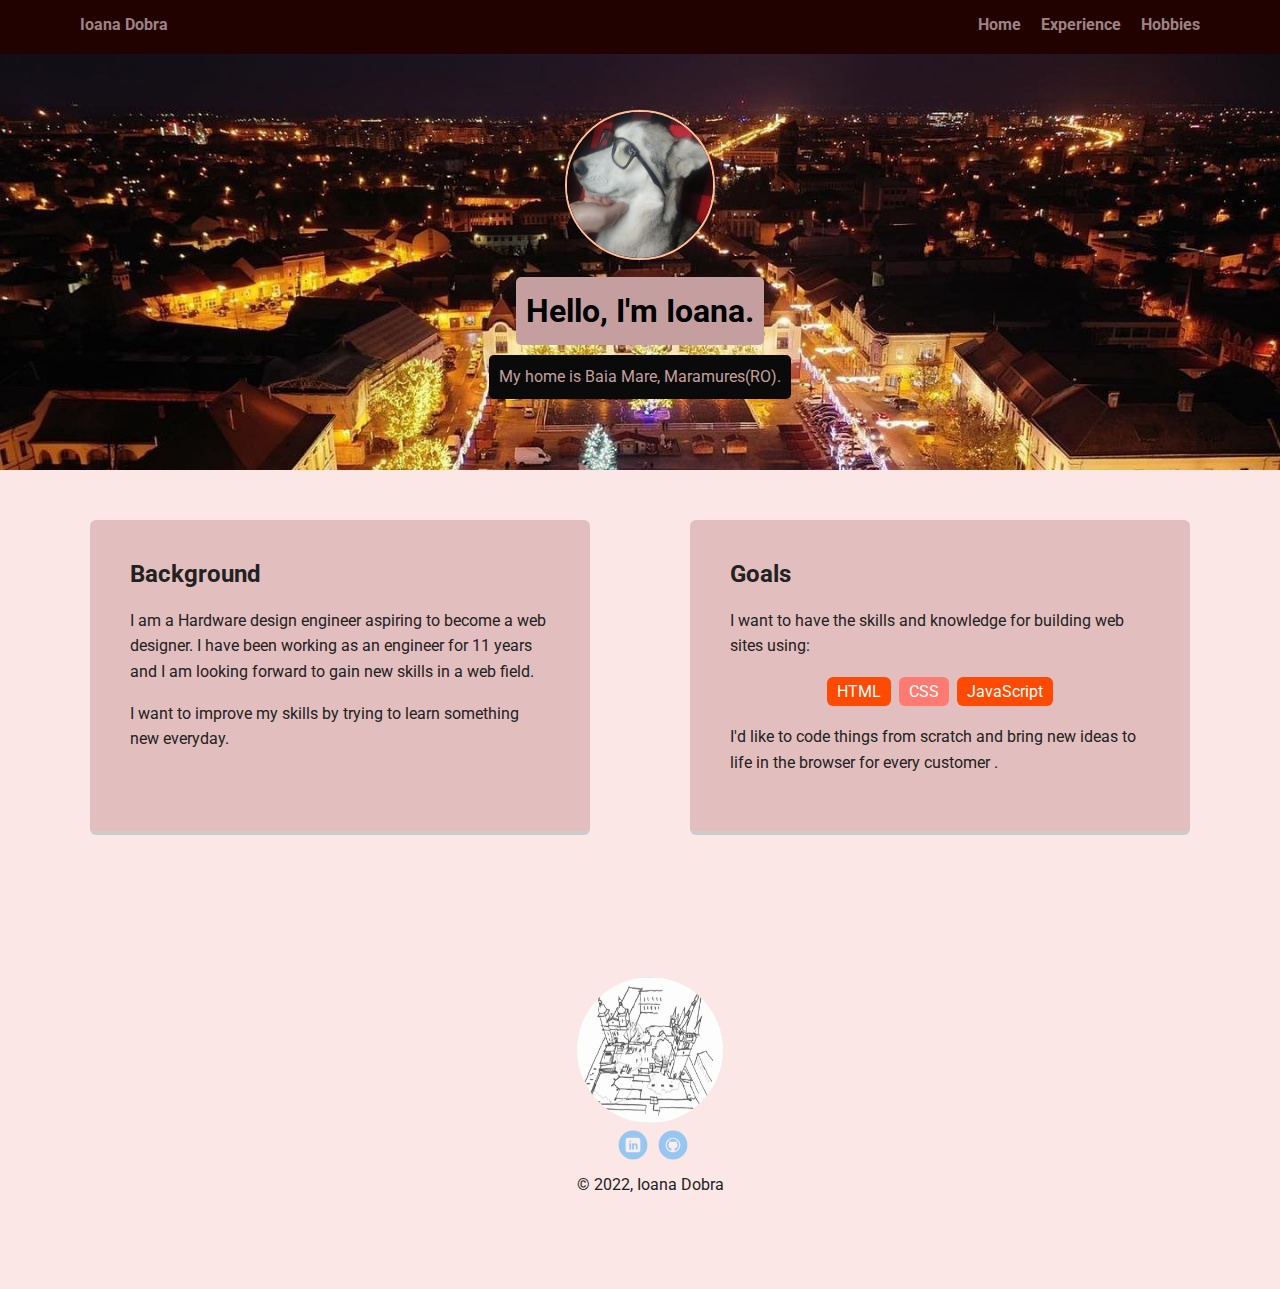
<file: index.html>
<!DOCTYPE html>
<html lang="en">
  <head>
    <meta charset="utf-8" />
    <title>Ioana Dobra's Profile</title>
    <meta name="viewport" content="width=device-width, initial-scale=1.0" />
    <link
      href="https://fonts.googleapis.com/css?family=Muli%7CRoboto:400,300,500,700,900"
      rel="stylesheet"
    />
    <link rel="stylesheet" href="styles.css" />
  </head>
  <body>
    <nav class="main-nav">
      <ul class="nav">
        <li class="name">Ioana Dobra</li>
        <li><a href="index.html">Home</a></li>
        <li><a href="experience.html">Experience</a></li>
        <li><a href="hobbies.html">Hobbies</a></li>
      </ul>
    </nav>

    <header>
      <img
        src="images/me.jpg"
        alt="Drawing of Ioana Dobra"
        class="profile-image"
      />
      <h1 class="tag name">Hello, I'm Ioana.</h1>
      <p class="tag location">My home is Baia Mare, Maramures(RO).</p>
    </header>
    <main class="flex">
      <section class="card">
        <h2>Background</h2>
        <p>
          I am a Hardware design engineer aspiring to become a web designer. I
          have been working as an engineer for 11 years and I am looking forward
          to gain new skills in a web field.
        </p>
        <p>
          I want to improve my skills by trying to learn something new everyday.
        </p>
      </section>
      <section class="card">
        <h2>Goals</h2>
        <p>
          I want to have the skills and knowledge for building web sites using:
        </p>
        <ul class="skills">
          <li>HTML</li>
          <li>CSS</li>
          <li>JavaScript</li>
        </ul>
        <p>
          I'd like to code things from scratch and bring new ideas to life in
          the browser for every customer .
        </p>
      </section>
    </main>
    <footer>
      <img
        src="images/bm_drawing.jpg"
        alt="Drawing of Baia Mare"
        class="city-image"
      />
      <ul>
        <li>
          <a
            href="https://www.linkedin.com/in/ioanadobra/"
            class="social linkedin"
            >LinkedIn</a
          >
        </li>
        <li>
          <a href="https://github.com/ioana462" class="social github">Github</a>
        </li>
      </ul>
      <p class="copyright">&copy; 2022, Ioana Dobra</p>
    </footer>
  </body>
</html>
</file>
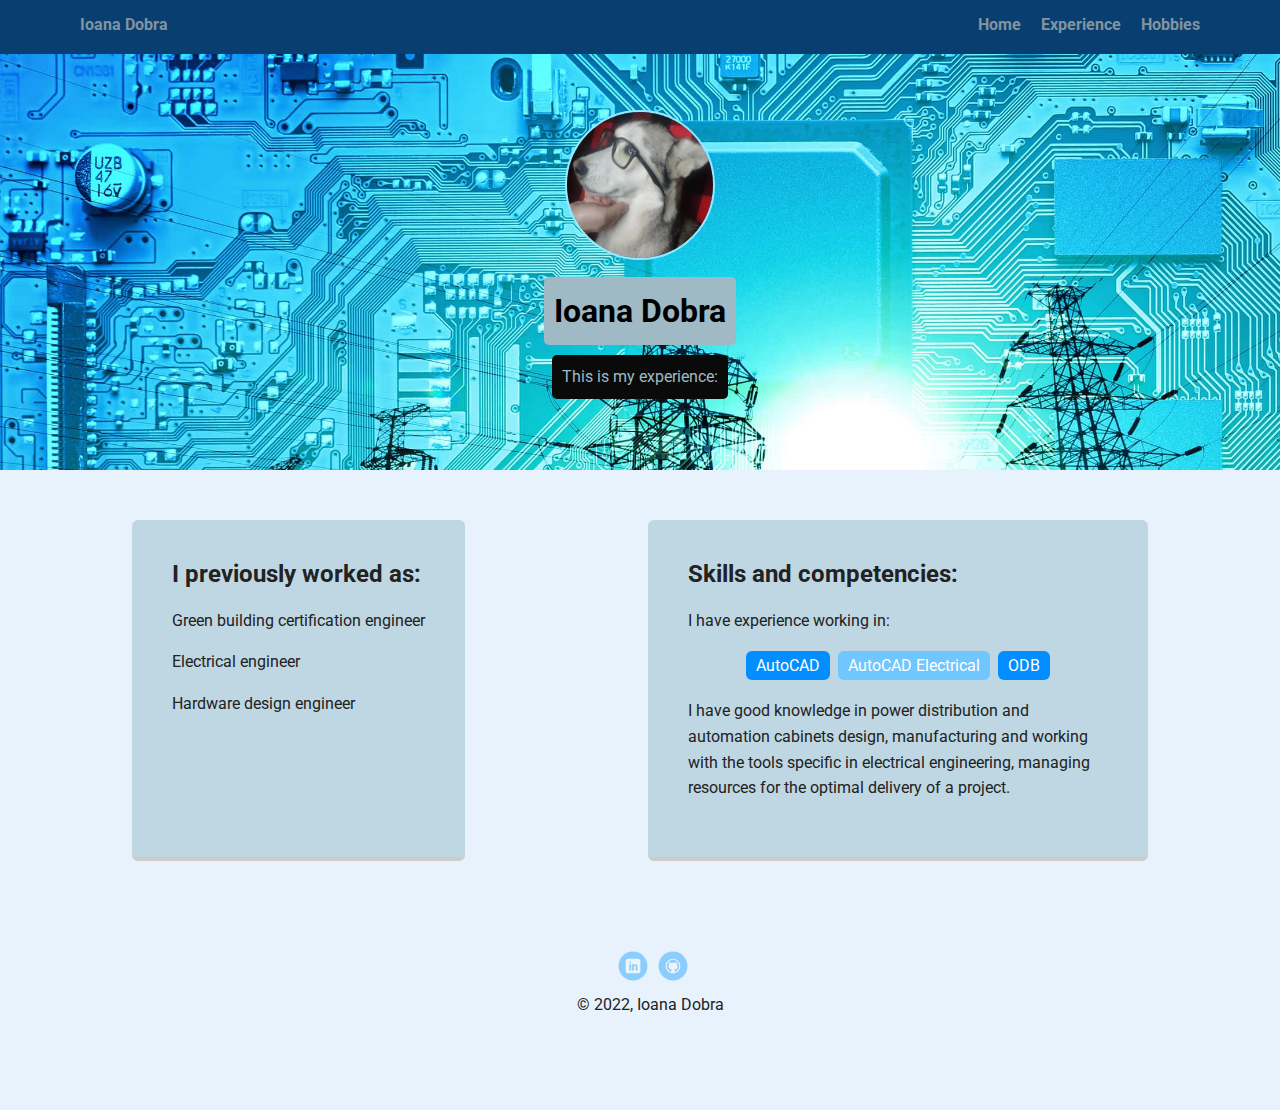
<file: experience.html>
<!DOCTYPE html>
<html lang="en">
  <head>
    <meta charset="utf-8" />
    <title>Ioana Dobra's Experience</title>
    <meta name="viewport" content="width=device-width, initial-scale=1.0" />
    <link
      href="https://fonts.googleapis.com/css?family=Muli%7CRoboto:400,300,500,700,900"
      rel="stylesheet"
    />
    <link rel="stylesheet" href="styles.css" />
  </head>
  <body class="second-page">
    <nav class="main-nav second">
      <ul class="nav">
        <li class="name">Ioana Dobra</li>
        <li><a href="index.html">Home</a></li>
        <li><a href="experience.html">Experience</a></li>
        <li><a href="hobbies.html">Hobbies</a></li>
      </ul>
    </nav>

    <header class="second-header">
      <img
        src="images/me.jpg"
        alt="Drawing of Ioana Dobra"
        class="profile-image"
      />
      <h1 class="tag name">Ioana Dobra</h1>
      <p class="tag location">This is my experience:</p>
    </header>
    <main class="flex">
      <section class="card second-card">
        <h2>I previously worked as:</h2>
        <p>Green building certification engineer</p>
        <p>Electrical engineer</p>
        <p>Hardware design engineer</p>
      </section>
      <section class="card second-card">
        <h2>Skills and competencies:</h2>
        <p>I have experience working in:</p>
        <ul class="skills">
          <li>AutoCAD</li>
          <li>AutoCAD Electrical</li>
          <li>ODB</li>
        </ul>
        <p>
          I have good knowledge in power distribution and automation cabinets
          design, manufacturing and working with the tools specific in
          electrical engineering, managing resources for the optimal delivery of
          a project.
        </p>
      </section>
    </main>
    <footer>
      <ul>
        <li>
          <a
            href="https://www.linkedin.com/in/ioanadobra/"
            class="social linkedin"
            >LinkedIn</a
          >
        </li>
        <li>
          <a href="https://github.com/ioana462" class="social github">Github</a>
        </li>
      </ul>
      <p class="copyright">&copy; 2022, Ioana Dobra</p>
    </footer>
  </body>
</html>
</file>
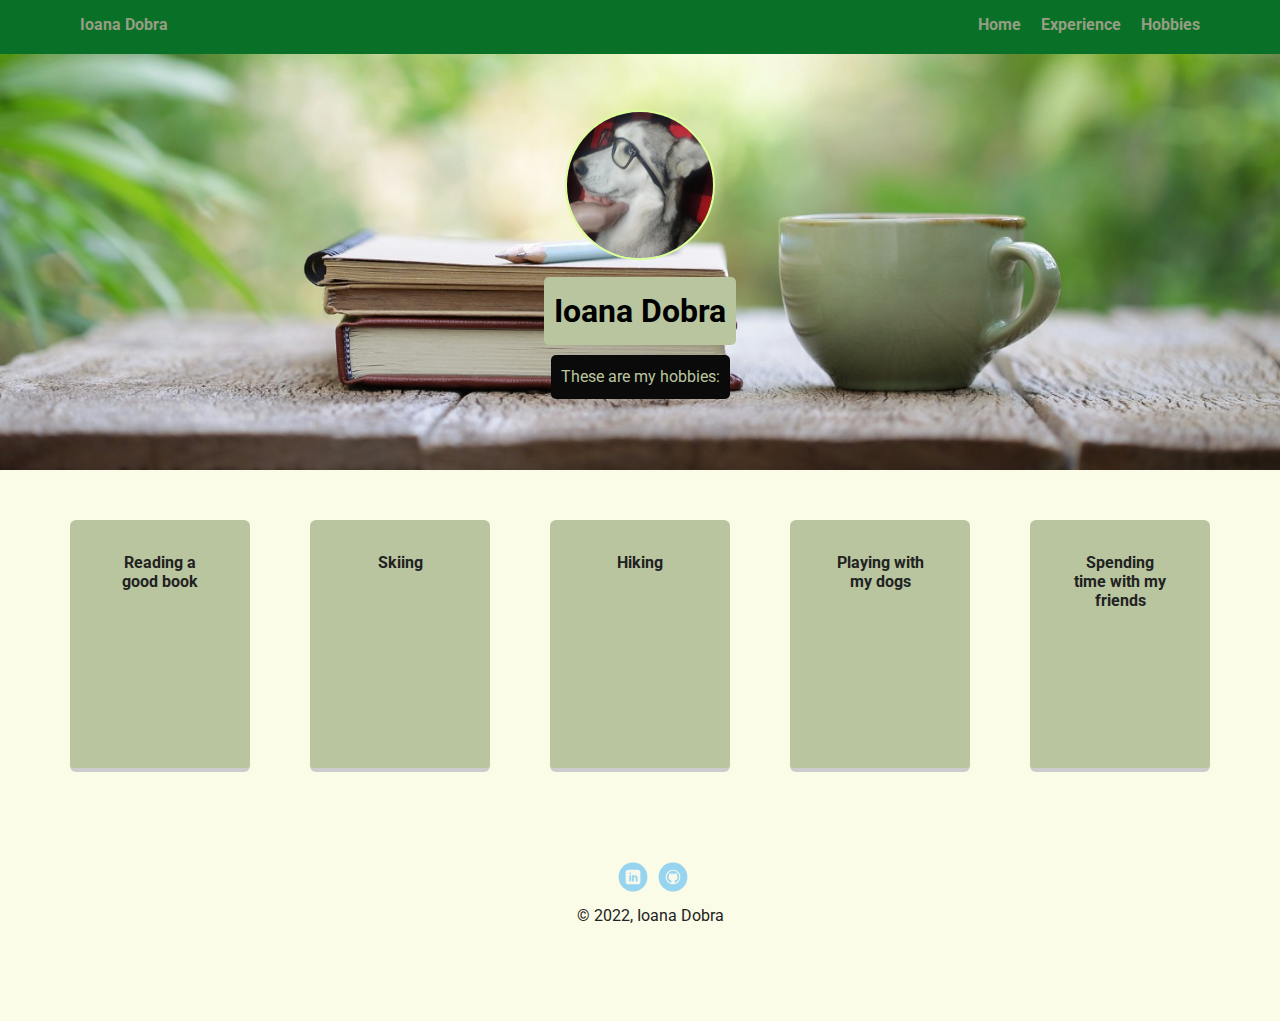
<file: hobbies.html>
<!DOCTYPE html>
<html lang="en">
  <head>
    <meta charset="utf-8" />
    <title>Ioana Dobra's Hobbies</title>
    <meta name="viewport" content="width=device-width, initial-scale=1.0" />
    <link
      href="https://fonts.googleapis.com/css?family=Muli%7CRoboto:400,300,500,700,900"
      rel="stylesheet"
    />
    <link rel="stylesheet" href="styles.css" />
  </head>
  <body class="third-page">
    <nav class="main-nav third">
      <ul class="nav">
        <li class="name">Ioana Dobra</li>
        <li><a href="index.html">Home</a></li>
        <li><a href="experience.html">Experience</a></li>
        <li><a href="hobbies.html">Hobbies</a></li>
      </ul>
    </nav>
    <header class="third-header">
      <img
        src="images/me.jpg"
        alt="Drawing of Ioana Dobra"
        class="profile-image"
      />
      <h1 class="tag name">Ioana Dobra</h1>
      <p class="tag location">These are my hobbies:</p>
    </header>

    <main class="hobbys flex">
      <section class="card hobby-card">
        <h2 class="hobby-title">Reading a good book</h2>
        <img src="images/bookshelf.jpg" alt="Book shelf" class="hobby-image" />
      </section>
      <section class="card hobby-card">
        <h2 class="hobby-title">Skiing</h2>
        <img src="images/ski_slope.jpg" alt="Ski slope" class="hobby-image" />
      </section>
      <section class="card hobby-card">
        <h2 class="hobby-title">Hiking</h2>
        <img
          src="images/hiking_trail.jpg"
          alt="Hiking trail"
          class="hobby-image"
        />
      </section>
      <section class="card hobby-card">
        <h2 class="hobby-title">Playing with my dogs</h2>
        <img src="images/loki.jpg" alt="Two Huskys" class="hobby-image" />
      </section>
      <section class="card hobby-card">
        <h2 class="hobby-title">Spending time with my friends</h2>
        <img
          src="images/night_out.jpg"
          alt="City at night"
          class="hobby-image"
        />
      </section>
    </main>
    <footer>
      <ul>
        <li>
          <a
            href="https://www.linkedin.com/in/ioanadobra/"
            class="social linkedin"
            >LinkedIn</a
          >
        </li>
        <li>
          <a href="https://github.com/ioana462" class="social github">Github</a>
        </li>
      </ul>
      <p class="copyright">&copy; 2022, Ioana Dobra</p>
    </footer>
  </body>
</html>
</file>
<file: styles.css>
/* Global Layout Set-up */
* {
  box-sizing: border-box;
}

body {
  margin: 0;
  padding: 0;
  text-align: center;
  font-family: "Roboto", sans-serif;
  color: #222;
  background: #fce7e7;
}

.second-page {
  background: #e7f2fc;
}

.third-page {
  background: #fafce7;
}
/* Link Styles */

a {
  text-decoration: none;
  color: rgb(158, 131, 131);
}

.second .nav a {
  color: rgb(131, 148, 158);
}

.third .nav a {
  color: rgb(150, 158, 131);
}

a:hover {
  color: #6633ff;
}

/* Section Styles */

.main-nav {
  width: 100%;
  background: rgb(34, 1, 1);
  min-height: 30px;
  padding: 10px;
  position: fixed;
  text-align: center;
}

.second {
  background: rgb(8, 62, 112);
}

.third {
  background: rgb(8, 112, 39);
}

.nav {
  display: flex;
  justify-content: space-around;
  font-weight: 700;
  list-style-type: none;
  margin: 0 auto;
  padding: 0;
}

.nav .name {
  display: block;
  margin-right: auto;
  color: rgb(158, 131, 131);
}

.second .nav .name {
  color: rgb(131, 148, 158);
}

.second .nav .name:hover {
  color: white;
}

.third .nav .name {
  color: rgb(151, 158, 131);
}

.third .nav .name:hover {
  color: white;
}

.nav li {
  padding: 5px 10px 10px 10px;
}

.nav a {
  transition: all 0.5s;
}

.nav a:hover {
  color: white;
}

header {
  text-align: center;
  background: url("images/baia_mare.jpg") no-repeat top center;
  background-size: cover;
  overflow: hidden;
  padding-top: 60px;
}

header {
  line-height: 1.5;
}

.second-header {
  text-align: center;
  background: url("images/electrical.jpg") no-repeat top center;
  background-size: cover;
  overflow: hidden;
  padding-top: 60px;
}

.third-header {
  text-align: center;
  background: url("images/books.jpg") no-repeat bottom center;
  background-size: cover;
  overflow: hidden;
  padding-top: 60px;
}

header .profile-image {
  margin-top: 50px;
  width: 150px;
  height: 150px;
  border-radius: 50%;
  border: 2px solid #ffbe99;
  transition: all 0.7s;
}

.second-header .profile-image {
  border: 2px solid #99e7ff;
}

.third-header .profile-image {
  border: 2px solid #dbff99;
}

header .profile-image:hover {
  transform: scale(1.1) rotate(15deg);
}

.tag {
  background-color: #c59f9f;
  color: black;
  padding: 10px;
  border-radius: 5px;
  display: table;
  margin: 10px auto;
}

.second-header .tag {
  background-color: #9fb9c5;
}

.third-header .tag {
  background-color: #b8c59f;
}

.location {
  background-color: #0a0a0a;
  color: #c59f9f;
}

.second-header .location {
  background-color: #0a0a0a;
  color: #9fb9c5;
}

.third-header .location {
  background-color: #0a0a0a;
  color: #bbc59f;
}

.card {
  margin: 30px;
  padding: 20px 40px 40px;
  max-width: 500px;
  text-align: left;
  background: rgb(226, 190, 190);
  border-bottom: 4px solid #ccc;
  border-radius: 6px;
  transition: all 0.5s;
}

.second-card {
  background: rgb(190, 215, 226);
}

.card:hover {
  border-color: #ffbe99;
}

.second-card:hover {
  border-color: #99d1ff;
}

ul.skills {
  padding: 0;
  text-align: center;
}

.skills li {
  border-radius: 6px;
  display: inline-block;
  background: #ff7a70;
  color: white;
  padding: 5px 10px;
  margin: 2px;
}

.second-card .skills li {
  background: #70c6ff;
}

.skills li:nth-child(odd) {
  background: #ff4a03;
}

.second-card .skills li:nth-child(odd) {
  background: #038eff;
}

footer {
  width: 100%;
  min-height: 30px;
  padding: 20px 0 40px 20px;
}

footer .copyright {
  top: -8px;
  font-size: 0.75em;
}

footer ul {
  list-style-type: none;
  margin: 0;
  padding: 0;
}

footer ul li {
  display: inline-block;
}

.city-image {
  margin-top: 50px;
  width: 150px;
  height: 150px;
  border-radius: 50%;
  border: 2px solid #fce7e7;
}

.city-image:hover {
  border: 2px solid #ffbe99;
}

a.social {
  display: inline-block;
  text-indent: -9999px;
  margin-left: 5px;
  width: 30px;
  height: 30px;
  background-size: 30px 30px;
  opacity: 0.4;
  transition: all 0.5s;
}

a.linkedin {
  background-image: url(images/linkedin.svg);
}

a.github {
  background-image: url(images/github.svg);
}

a.social:hover {
  opacity: 1;
}

.clearfix {
  clear: both;
}

/* Styles for larger screens */
@media screen and (min-width: 720px) {
  .flex {
    display: -ms-flexbox; /* TWEENER - IE 10 */
    display: flex;
    max-width: 1200px;
    -ms-flex-pack: distribute;
    justify-content: space-around;
    margin: 0 auto;
  }

  header {
    min-height: 470px;
  }

  .nav {
    max-width: 1200px;
    padding: 0 30px;
  }

  main {
    padding-top: 20px;
  }

  main p {
    line-height: 1.6em;
  }

  footer {
    font-size: 1.3em;
    max-width: 1200px;
    margin: 40px auto;
  }
}

/* Third page style */
.hobby-card {
  width: fit-content;
  align-items: center;
  text-align: center;
  background-color: #b8c59f;
}

.hobby-image {
  width: 100px;
  height: 100px;
  opacity: 0;
  transition-duration: 1s;
}

.hobby-title {
  font-size: 16px;
  min-height: 57px;
  transition-duration: 1s;
}

.hobby-card:hover .hobby-image {
  opacity: 1;
  border: 1px green solid;
}

.hobby-card:hover .hobby-title {
  color: white;
}
</file>
